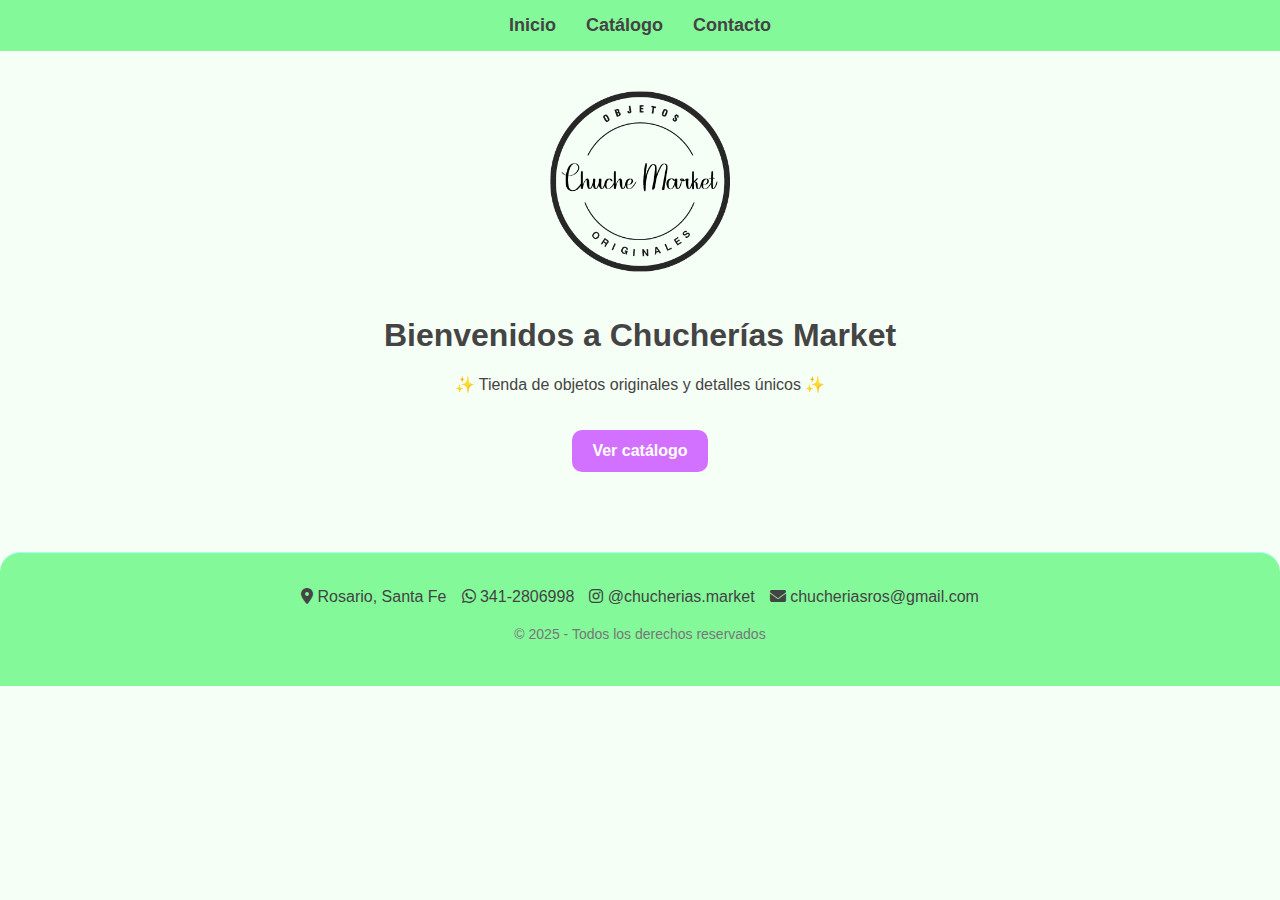
<file: index.html>
<!DOCTYPE html>
<html>
<head>
  <meta charset="UTF-8">
  <meta name="viewport" content="width=device-width, initial-scale=1.0">

  <title>Chucherías Market</title>

  <!-- Vincular CSS -->
  <link rel="stylesheet" href="style.css">
  <link rel="stylesheet" href="https://cdnjs.cloudflare.com/ajax/libs/font-awesome/6.5.0/css/all.min.css">
</head>

<body>

  <!-- MENÚ SUPERIOR -->
  <nav class="menu">
    <a href="index.html">Inicio</a>
    <a href="catalogo.html">Catálogo</a>
    <a href="contacto.html">Contacto</a>
  </nav>

  <!-- PORTADA -->
  <header class="portada">
    <img src="img/logotrans.png" class="logo" alt="Logo Chucherías Market">
    <h1>Bienvenidos a Chucherías Market</h1>
    <p>✨ Tienda de objetos originales y detalles únicos ✨</p>

    <a href="catalogo.html" class="btn">Ver catálogo</a>
  </header>

  <!-- FOOTER -->
  <footer class="footer">
    <div class="footer-info">
      <p><i class="fa-solid fa-location-dot"></i> Rosario, Santa Fe</p>
      <p><i class="fa-brands fa-whatsapp"></i> 341-2806998</p>
      <p><i class="fa-brands fa-instagram"></i> @chucherias.market</p>
      <p><i class="fa-solid fa-envelope"></i> chucheriasros@gmail.com</p>
    </div>

    <p class="copy">© 2025 - Todos los derechos reservados</p>
  </footer>

</body>
</html>
</file>
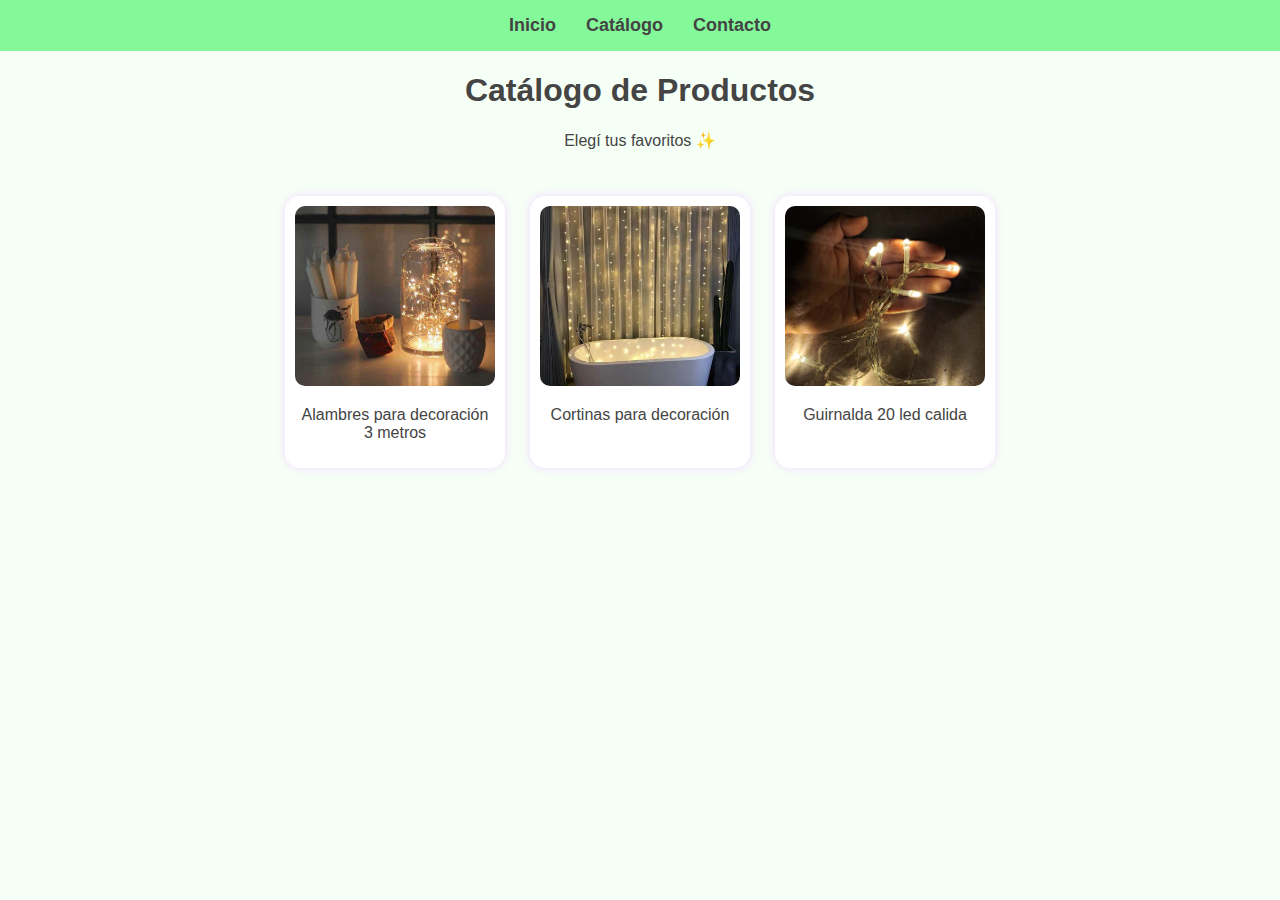
<file: catalogo.html>
<!DOCTYPE html>
<html>
<head>
  <meta charset="UTF-8">
  <title>Catálogo - Chucherías Market</title>
  <link rel="stylesheet" href="style.css">
</head>

<body>

  <!-- MENÚ SUPERIOR -->
  <nav class="menu">
    <a href="index.html">Inicio</a>
    <a href="catalogo.html">Catálogo</a>
    <a href="contacto.html">Contacto</a>
  </nav>

  <h1>Catálogo de Productos</h1>
  <p>Elegí tus favoritos ✨</p>

  <!-- GRID DEL CATALOGO -->
  <div class="catalogo">

    <div class="card">
      <img src="img/alambre deco.jpeg" alt="Alambres deco">
      <p>Alambres para decoración 3 metros</p>
    </div>

    <div class="card">
      <img src="img/cortinas.jpeg" alt="cortinas">
      <p>Cortinas para decoración</p>
    </div>

    <div class="card">
      <img src="img/20 led.jpeg" alt="decoracion">
      <p>Guirnalda 20 led calida</p>
    </div>

  </div>

</body>
</html>
</file>
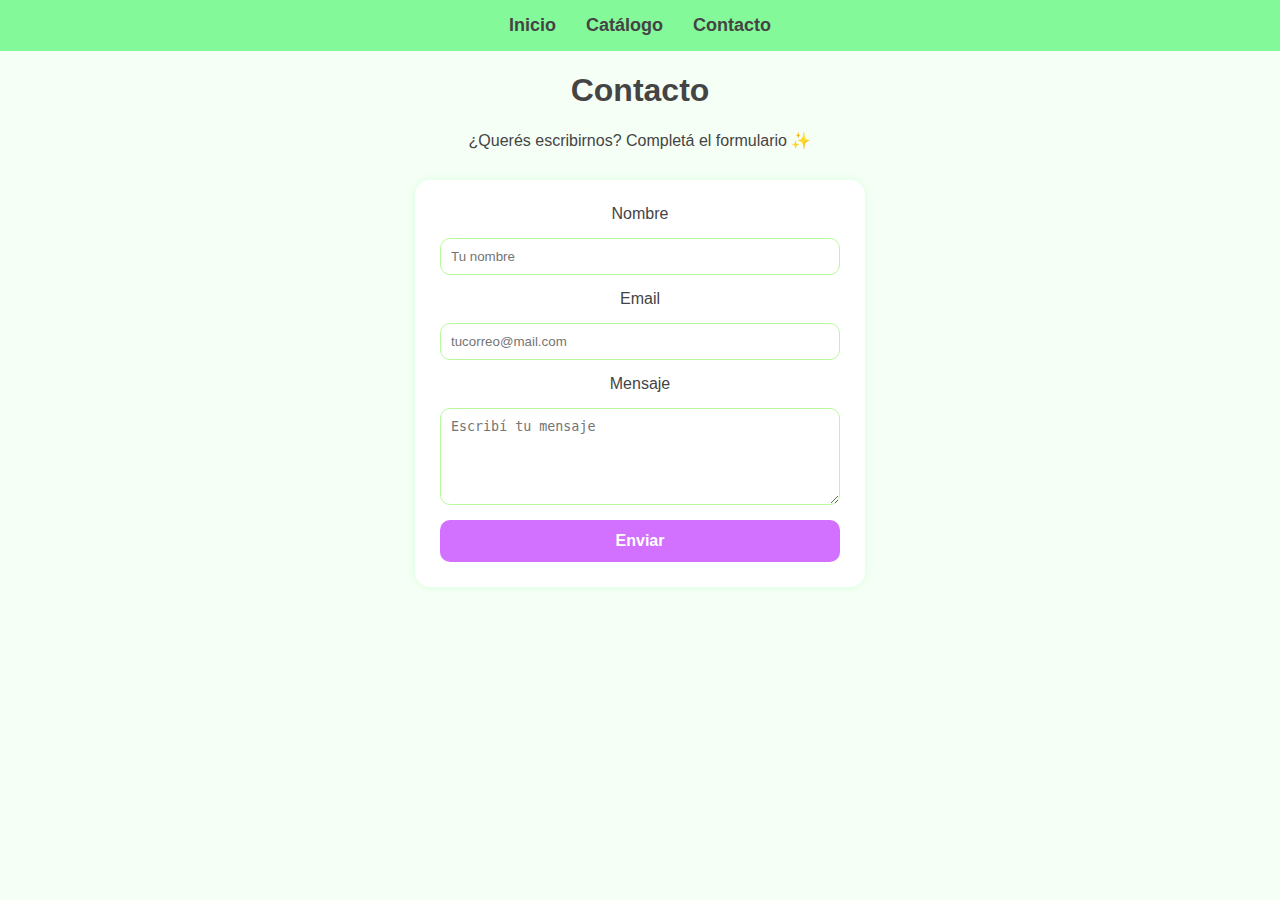
<file: contacto.html>
<!DOCTYPE html>
<html>
<head>
  <meta charset="UTF-8">
  <title>Contacto - Chucherías Market</title>
  <link rel="stylesheet" href="style.css">
</head>

<body>

  <!-- MENÚ SUPERIOR -->
  <nav class="menu">
    <a href="index.html">Inicio</a>
    <a href="catalogo.html">Catálogo</a>
    <a href="contacto.html">Contacto</a>
  </nav>

  <h1>Contacto</h1>
  <p>¿Querés escribirnos? Completá el formulario ✨</p>

  <div class="form-container">
    <form>

      <label>Nombre</label>
      <input type="text" placeholder="Tu nombre">

      <label>Email</label>
      <input type="email" placeholder="tucorreo@mail.com">

      <label>Mensaje</label>
      <textarea rows="5" placeholder="Escribí tu mensaje"></textarea>

      <button>Enviar</button>

    </form>
  </div>

</body>
</html>
</file>
<file: style.css>
/* =====================================
   ESTILOS GENERALES
===================================== */

body {
  font-family: Arial, sans-serif;
  margin: 0;
  background-color: #f6fff6;
  color: #444;
  text-align: center;
}

/* =====================================
   MENÚ SUPERIOR
===================================== */

.menu {
  background: #83f99a;
  padding: 15px;
  display: flex;
  justify-content: center;
  gap: 30px;
}

.menu a {
  color: #444;
  text-decoration: none;
  font-weight: bold;
  font-size: 18px;
}

.menu a:hover {
  color: #000;
  transition: 0.3s;
}

/* =====================================
   PORTADA
===================================== */

.portada {
  padding: 40px;
}

.logo {
  width: 180px;
  margin-bottom: 20px;
}

.btn {
  display: inline-block;
  margin-top: 20px;
  padding: 12px 20px;
  background: #d271ff;
  color: white;
  text-decoration: none;
  border-radius: 10px;
  font-weight: bold;
}

/* =====================================
   CATALOGO
===================================== */

.catalogo {
  display: flex;
  flex-wrap: wrap;
  justify-content: center;
  gap: 25px;
  padding: 30px;
}

.card {
  width: 200px;
  background: white;
  padding: 10px;
  border-radius: 15px;
  box-shadow: 0 0 10px #f2d6ff;
  text-align: center;
}

.card img {
  width: 100%;
  height: 180px;
  object-fit: cover;
  border-radius: 10px;
}

/* =====================================
   FORMULARIO DE CONTACTO
===================================== */

.form-container {
  width: 100%;
  max-width: 400px;
  margin: 30px auto;
  background: white;
  padding: 25px;
  border-radius: 15px;
  box-shadow: 0 0 10px #d6ffdc;
}

form {
  display: flex;
  flex-direction: column;
  gap: 15px;
}

input,
textarea {
  padding: 10px;
  border-radius: 10px;
  border: 1px solid #baf99a;
}

button {
  padding: 12px;
  background: #d271ff;
  border: none;
  color: white;
  border-radius: 10px;
  cursor: pointer;
  font-size: 1rem;
  font-weight: bold;
}

button:hover {
  background: #c65aff;
}

/* =====================================
   FOOTER
===================================== */

.footer {
  background-color: #83f99a;
  padding: 30px;
  text-align: center;
  margin-top: 40px;
  border-top: 1px solid #a4fff7;
  border-radius: 20px 20px 0 0;
}

.footer-info {
  display: flex;
  justify-content: center;
  flex-wrap: wrap;
  gap: 15px;
  margin-bottom: 15px;
}

.footer-info p {
  margin: 5px 0;
  color: #444;
}

.copy {
  margin-top: 15px;
  font-size: 14px;
  color: #777;
}

/* =====================================
        📱 RESPONSIVE DESIGN
===================================== */

/* TABLETS Y CELULARES GRANDES */
@media (max-width: 768px) {
  
  .menu {
    flex-direction: column;
    text-align: center;
    gap: 12px;
    padding: 15px 0;
  }

  .menu a {
    font-size: 18px;
  }

  .portada {
    padding: 50px 20px;
  }

  .portada h1 {
    font-size: 28px;
  }

  .portada p {
    font-size: 18px;
  }

  .logo {
    width: 160px;
  }

  .btn {
    font-size: 16px;
    padding: 10px 20px;
  }

  .footer-info {
    flex-direction: column;
    gap: 8px;
  }
}

/* CELULARES PEQUEÑOS */
@media (max-width: 480px) {

  .portada h1 {
    font-size: 24px;
  }

  .portada p {
    font-size: 16px;
  }

  .logo {
    width: 140px;
  }

  .menu a {
    font-size: 16px;
  }

  .btn {
    font-size: 14px;
    padding: 8px 18px;
  }
}
</file>
